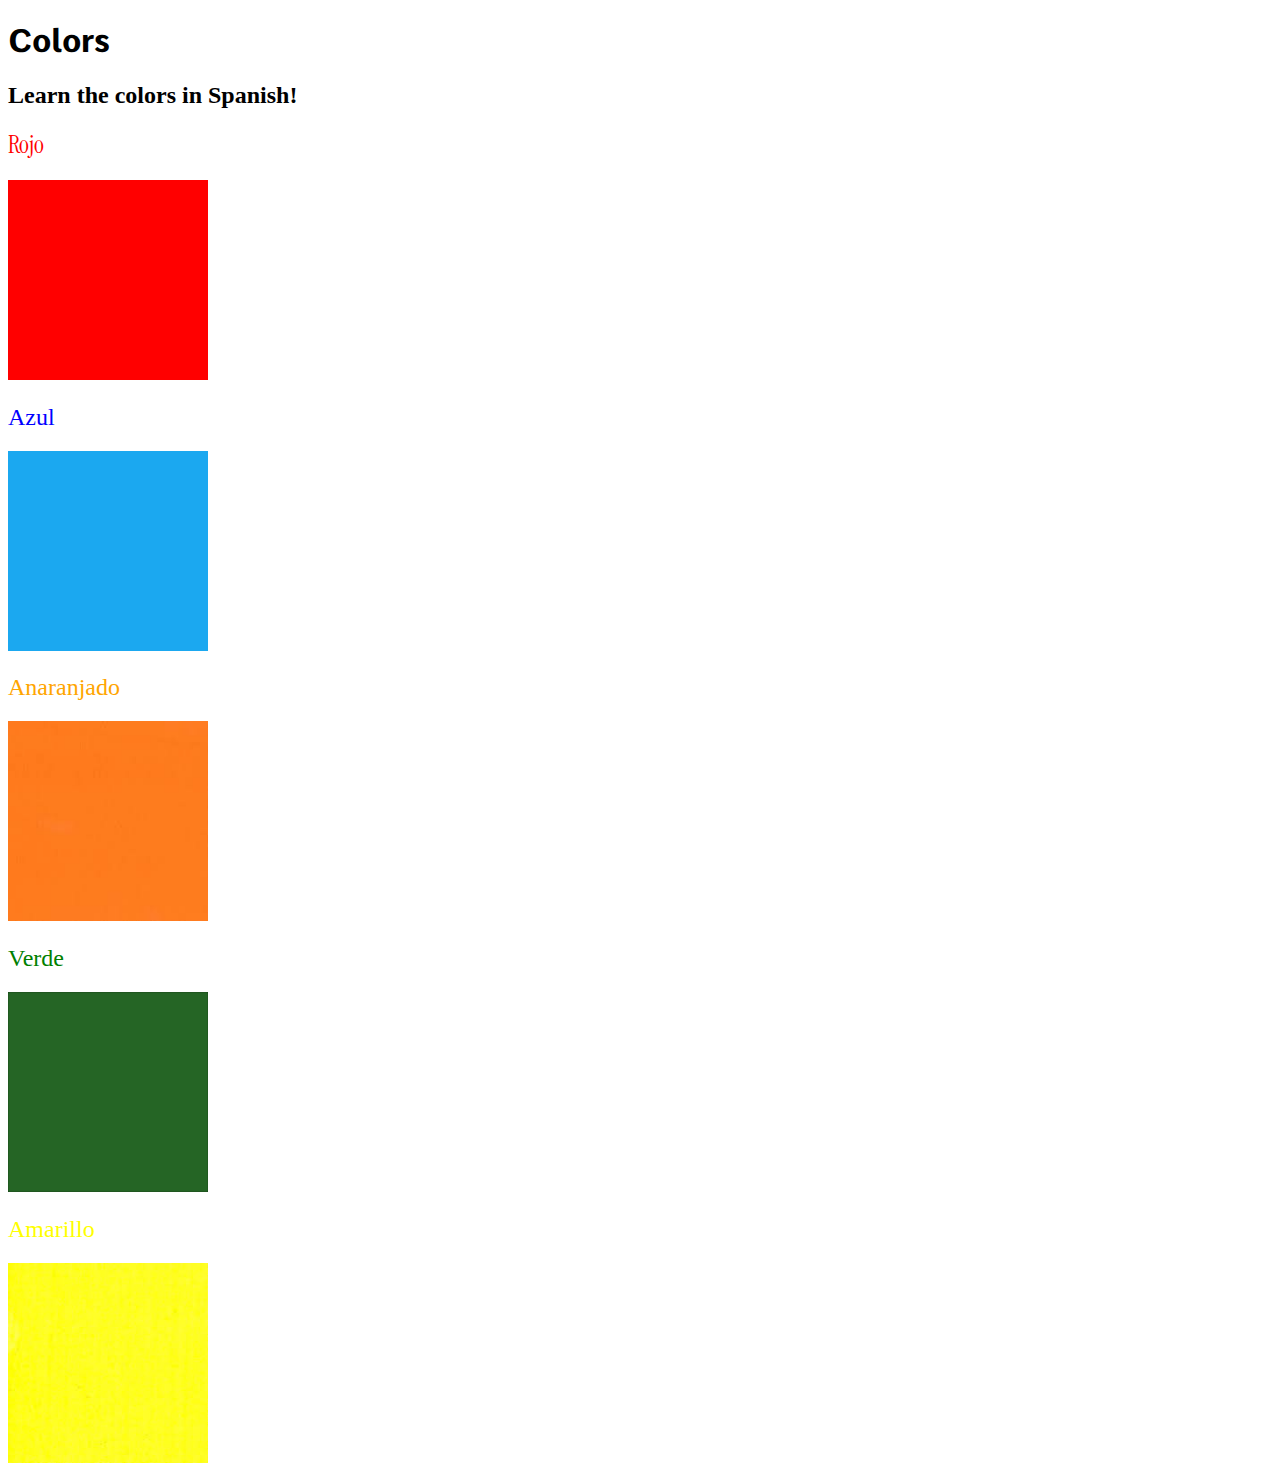
<file: 5.4 Color Vocab Project (3)/index.html>
<!DOCTYPE html>
<html lang="en">

<head>
  <meta charset="UTF-8">
  <title>Spanish Vocabulary</title>
  <link rel="stylesheet" href="./style.css" />
  <link rel="preconnect" href="https://fonts.googleapis.com">
<link rel="preconnect" href="https://fonts.gstatic.com" crossorigin>
<link href="https://fonts.googleapis.com/css2?family=Comme:wght@200&display=swap" rel="stylesheet">
<link rel="preconnect" href="https://fonts.googleapis.com">
<link rel="preconnect" href="https://fonts.gstatic.com" crossorigin>
<link href="https://fonts.googleapis.com/css2?family=Instrument+Serif:ital@1&display=swap" rel="stylesheet">
</head>

<body>
  <h1>Colors</h1>
  <h2>Learn the colors in Spanish!</h2>
  <h2 class="color-title" id="red">Rojo</h2>
  <img class="color" src="./assets/images/red.png" alt="red" />

  <h2 class="color-title" id="blue">Azul</h2>
  <img src="./assets/images/blue.png" alt="blue" />

  <h2 class="color-title" id="orange">Anaranjado</h2>
  <img src="./assets/images/orange.png" alt="orange" />

  <h2 class="color-title" id="green">Verde</h2>
  <img src="./assets/images/green.png" alt="green" />

  <h2 class="color-title" id="yellow">Amarillo</h2>
  <img src="./assets/images/yellow.png" alt="yellow" />
</body>

</html>

<!-- 
TODOs
IMPORTANT: You should not need to make ANY CHANGES to index.html
All code should be written in your CSS file.

1. Create a CSS file and incorporate it as an external stylesheet.
2. Use CSS to style each of the color titles to meaning. 
Hint: Use the id to help if you don't know the words in spanish.
3. Use CSS to change all the color titles to have "font-weight: normal;"
4. Use CSS (not HTML) to make all the images 200px heigh and 200px wide. 
Hint: 
https://developer.mozilla.org/en-US/docs/Web/CSS/height
https://developer.mozilla.org/en-US/docs/Web/CSS/width
-->
</file>
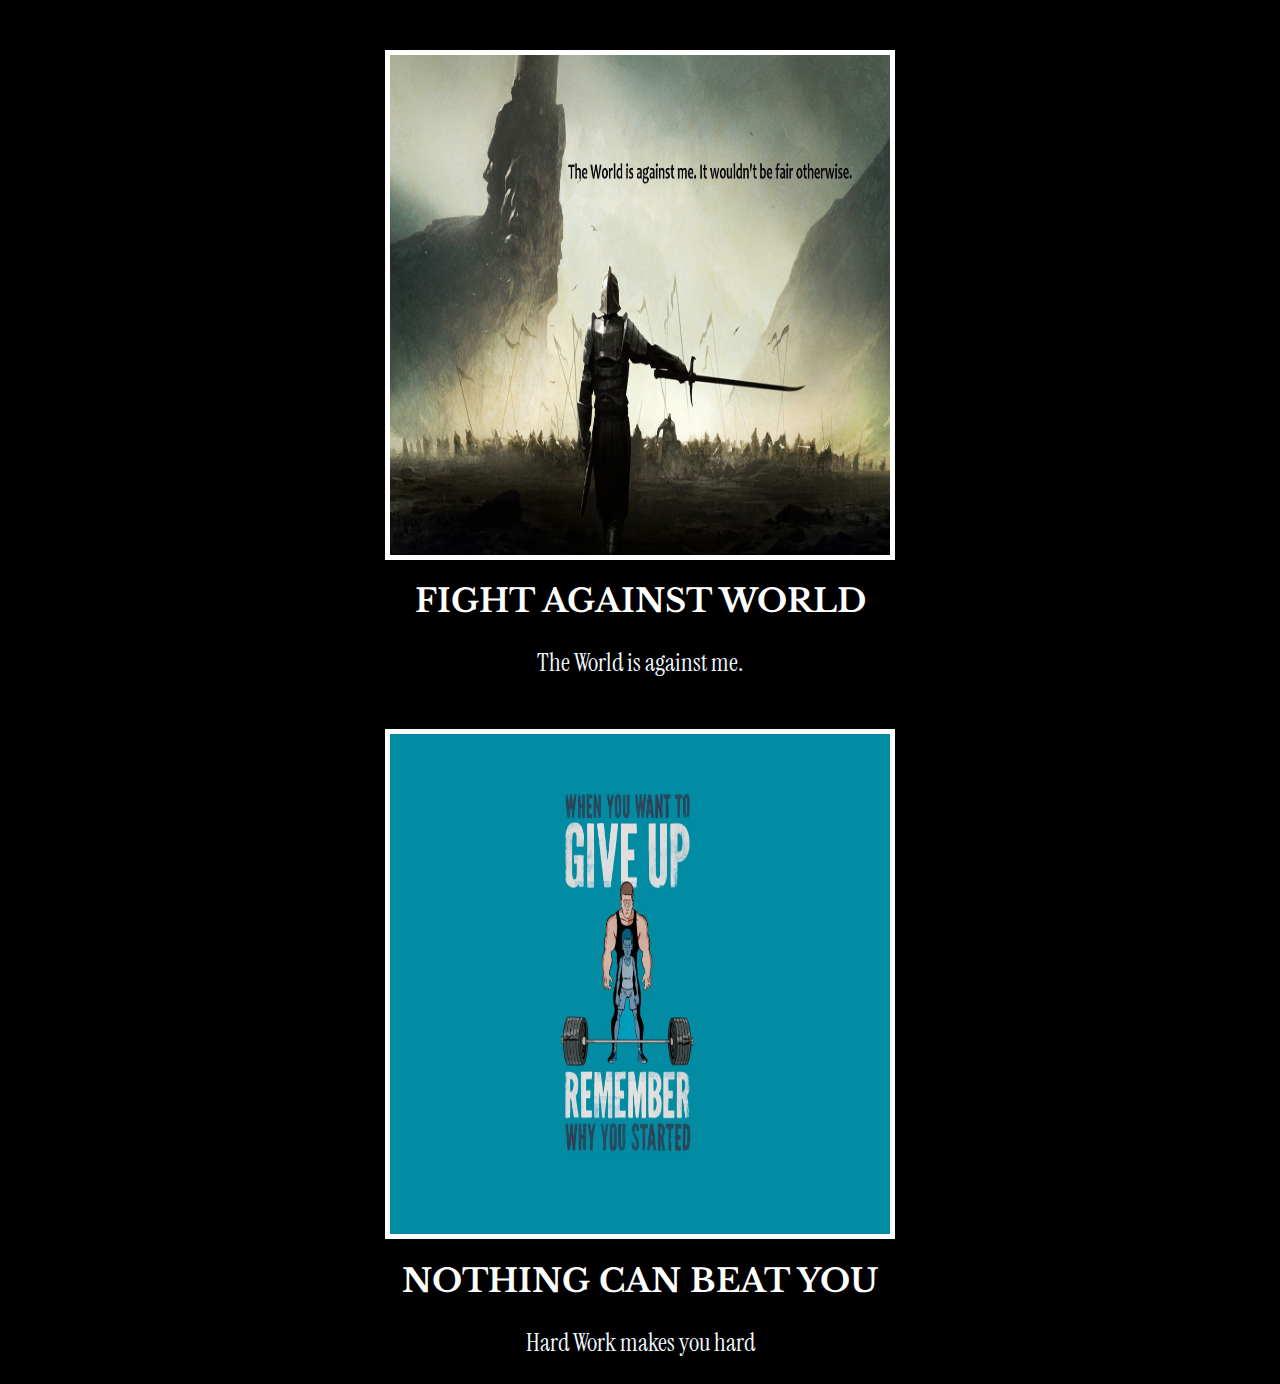
<file: Motivation Meme Project Project 4/index.html>
<!-- 
  TODO: Create a motivational post website.
Style it how ever you like. 
Look at the goal image for inspiration.
But it must have the following features:
1. The main h1 text should be using the Regular Libre Baskerville Font from Google Fonts:
  https://fonts.google.com/specimen/Libre+Baskerville
2. The text should be white and background black.
3. Add your own image into the images folder inside assets. It should have a 5px white border.
4. The text should be center aligned.
5. Create a div to contain the h1, p and img elements. Adjust the margins so that the image and text are centered on the page. 
  Hint: You horizontally center a div by giving it a width of 50% and a margin-left of 25%.
  Hint: Set the image to have a width of 100% so it fills the div. 
6. Read about the text-transform property on MDN docs to make the h1 uppercase with CSS.
  https://developer.mozilla.org/en-US/docs/Web/CSS/text-transform 
-->

<!DOCTYPE html>
<html lang="en">
<head>
  <meta charset="UTF-8">
  <meta http-equiv="X-UA-Compatible" content="IE=edge">
  <meta name="viewport" content="width=device-width, initial-scale=1.0">
  <title>8K Wallpapers</title>
  <link rel="stylesheet" href="style.css">
  <style>
    

  </style>
  <link rel="preconnect" href="https://fonts.googleapis.com">
  <link rel="preconnect" href="https://fonts.gstatic.com" crossorigin>
  <link href="https://fonts.googleapis.com/css2?family=Libre+Baskerville:ital@1&display=swap" rel="stylesheet">
  <link rel="preconnect" href="https://fonts.googleapis.com">
<link rel="preconnect" href="https://fonts.gstatic.com" crossorigin>
<link href="https://fonts.googleapis.com/css2?family=Instrument+Serif&family=Libre+Baskerville:ital@1&display=swap" rel="stylesheet">
</head>
<body>
  <div id="first">
    <img class="poster" src="./assets/images/Life fighter.jpg" alt="Fighter with the life">
    <h1>Fight against world</h1>
    <p>The World is against me.</p>
  </div>

  <div id="second">
    <img class="poster" src="./assets/images/fitness.jpg" alt="Fit Journey">
    <h1>Nothing can beat you</h1>
    <p>Hard Work makes you hard</p>
  </div>
  
</body>
</html>
</file>
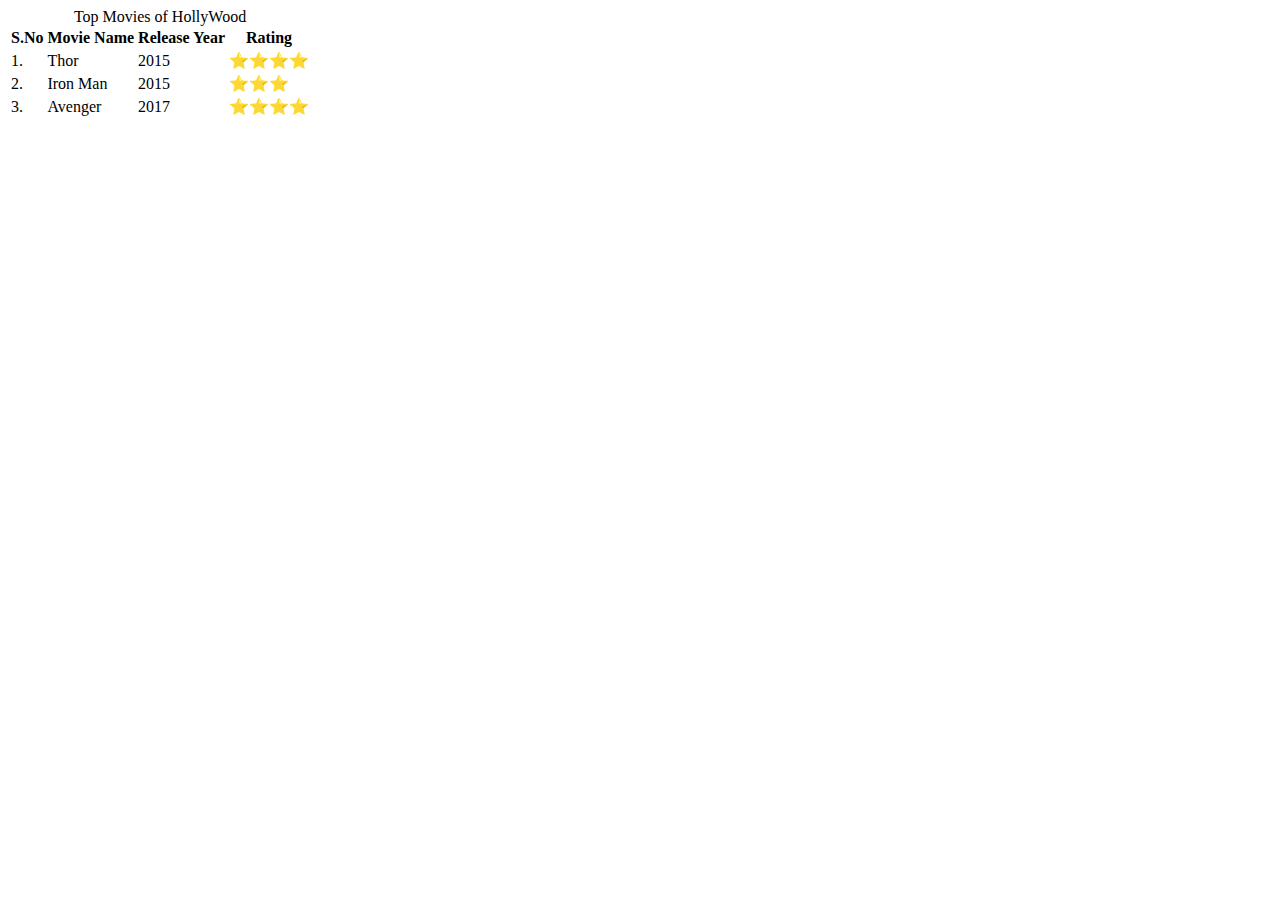
<file: Movie Release Year Tables/index.html>
<!DOCTYPE html>
<html lang="en">

<head>
    <meta charset="UTF-8">
    <meta http-equiv="X-UA-Compatible" content="IE=edge">
    <meta name="viewport" content="width=device-width, initial-scale=1.0">
    <title>Release Year Table</title>
</head>

<body>
    <table>
        <thead>
            <caption>Top Movies of HollyWood</caption>
            <tr>
                <th>S.No</th>
                <th>Movie Name</th>
                <th>Release Year</th>
                <th>Rating</th>
            </tr>
        </thead>
        <tbody>
            <tr>
                <td>1.</td>
                <td>Thor</td>
                <td>2015</td>
                <td>⭐⭐⭐⭐</td>
            </tr>
            <tr>
                <td>2.</td>
                <td>Iron Man</td>
                <td>2015</td>
                <td>⭐⭐⭐</td>
            </tr>
            <tr>
                <td>3.</td>
                <td>Avenger</td>
                <td>2017</td>
                <td>⭐⭐⭐⭐</td>
            </tr>
        </tbody>
    </table>

  


</body>

</html>
</file>
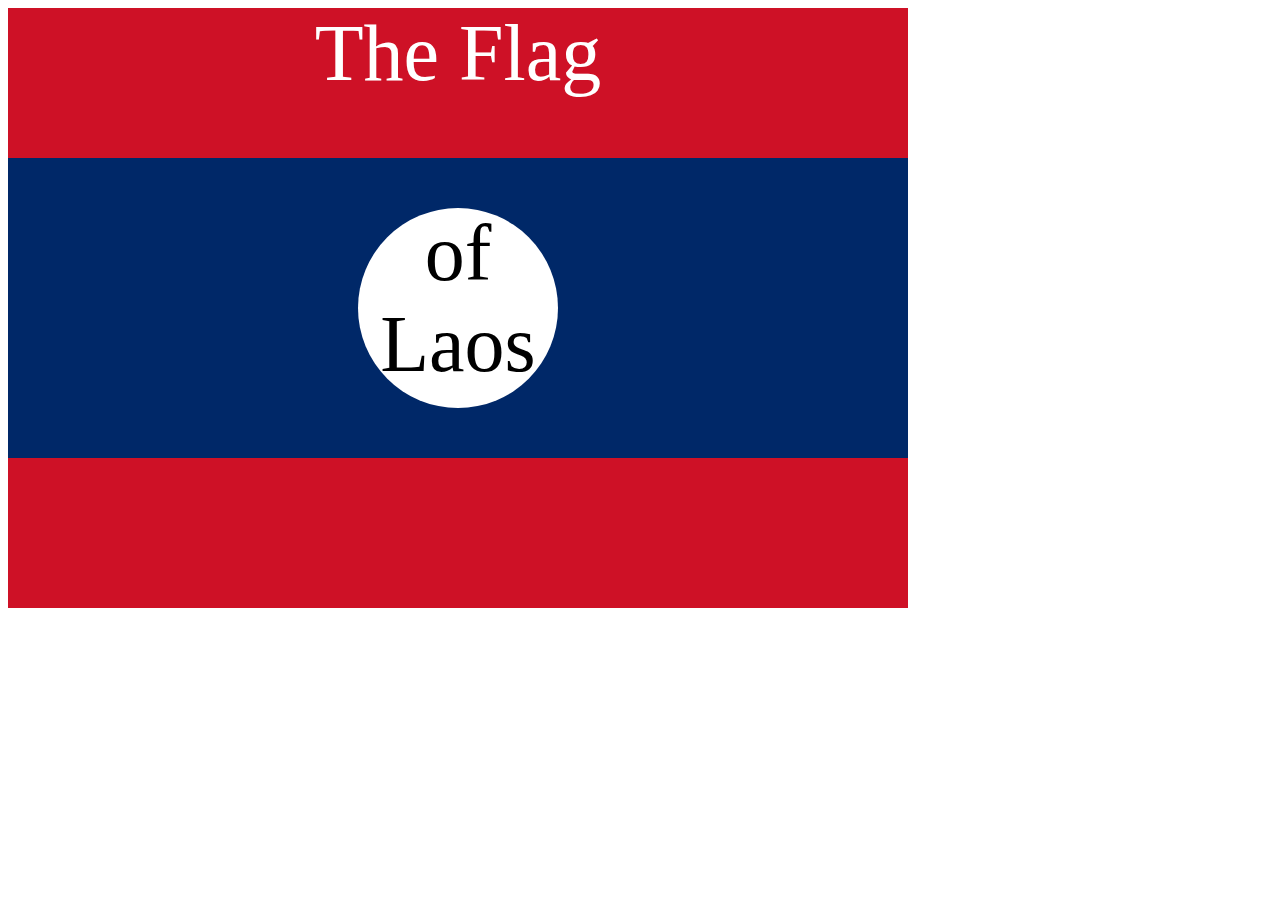
<file: 7.3 CSS Flag Project/solution.html>
<!DOCTYPE html>
<html lang="en">

<head>
  <meta charset="UTF-8">
  <title>CSS Flag Project</title>
  <style>
    .flag {
      width: 900px;
      height: 600px;
      position: relative;
      background-color: #CE1126;

    }

    .flag > div {
      background-color: #002868;
      height: 300px;
      width: 100%;
      position: absolute;
      top: 150px;
    }

    .flag > div > div {
      background-color: white;
      position: absolute;

      height: 200px;
      width: 200px;
      border-radius: 50%;
      top: 50px;
      left: 350px;
    }

    p {
      font-size: 5rem;
      color: white;
      text-align: center;
      padding: 0;
      margin: 0;
    }

    .flag>div div p {
      color: black;
    }
  </style>
</head>

<body>
  <div class="flag">
    <p>The Flag</p>
    <div>
      <div>
        <p>of Laos</p>
      </div>
    </div>
  </div>
</body>

</html>
</file>
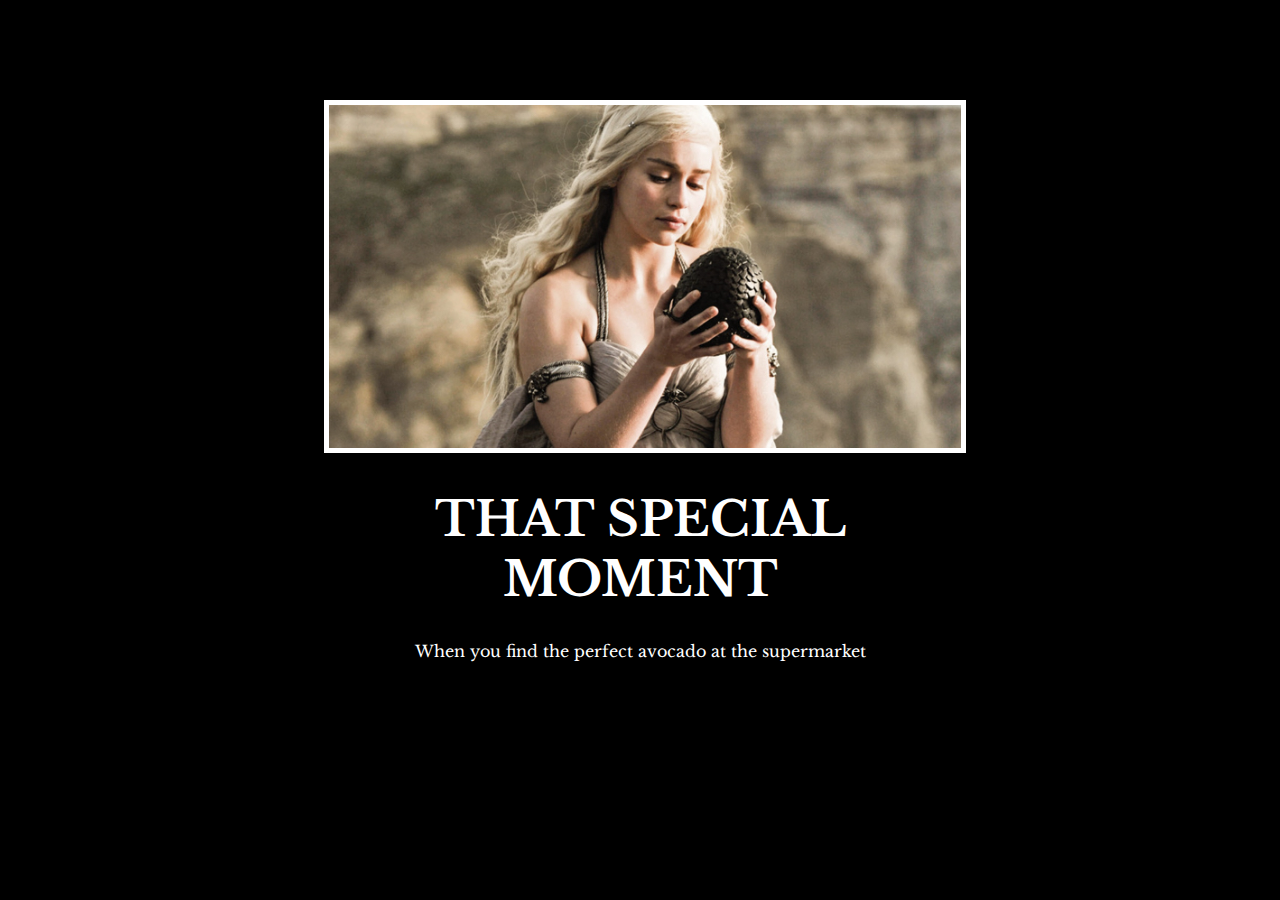
<file: Motivation Meme Project Project 4/solution/solution.html>
<!DOCTYPE html>
<html lang="en">

<head>
  <meta charset="UTF-8">
  <title>Motivation Meme</title>
  <link rel="stylesheet" href="./solution.css" />
  <link rel="preconnect" href="https://fonts.googleapis.com">
  <link rel="preconnect" href="https://fonts.gstatic.com" crossorigin>
  <link href="https://fonts.googleapis.com/css2?family=Libre+Baskerville&display=swap" rel="stylesheet">
</head>

<body>

  <div class="poster">
    <img class="motivation-img" src="./assets/images/daenerys.jpeg" src="daenerys with egg" />
    <h1>That Special Moment</h1>
    <p>When you find the perfect avocado at the supermarket</p>
  </div>
</body>

</html>
</file>
<file: 5.4 Color Vocab Project (3)/style.css>
h1{
    font-family: 'Comme', sans-serif;
}

img{
    height: 200px;
    width: 200px;
}

.color-title{
    font-weight: normal;
}

#red{
    font-family: 'Instrument Serif', serif;
    color: red;
}
#blue{
    color: blue;
  
}

#orange{
    color: orange;
  
}

#green{
    color: green;
    
    
}

#yellow{
    color: yellow;
   
}
</file>
<file: Motivation Meme Project Project 4/style.css>
body{
    background-color: black;
}

h1{
    font-family: 'Libre Baskerville', serif;
    color: white;
    text-align: center;
    background-color: black;
    text-transform: uppercase;
}
p{
    color: aliceblue;
    text-align: center;
    font-size: 25px;
    font-family: 'Instrument Serif', serif;
    background-color: black;
}

.poster{
    border: 5px solid white;
    display: table;
    margin-left: auto;
    margin-right: auto;
    height: 500px;
    width: 500px;
    margin-top: 50px;
}
</file>
<file: Motivation Meme Project Project 4/solution/solution.css>
body {
  background-color: black;
}
h1 {
  text-transform: uppercase;
  font-size: 3rem;
}

.poster {
  width: 50%;
  margin-left: 25%;
  margin-top: 100px;
  color: white;
  font-family: "Libre Baskerville", serif;
  text-align: center;
}

.motivation-img {
  border: 5px solid white;
  width: 100%;
}
</file>
